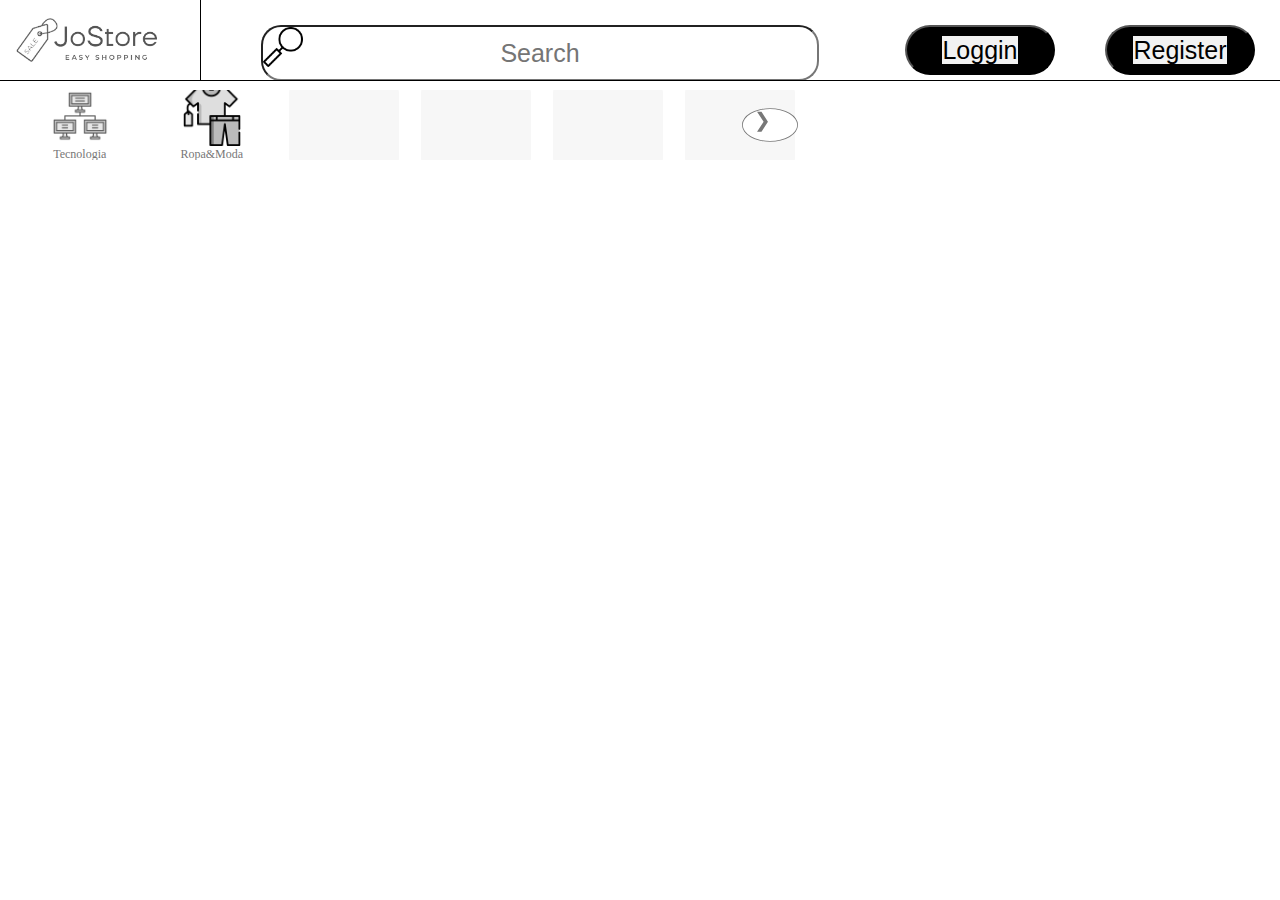
<file: index.html>
<!DOCTYPE html>
<html lang="en">
<head>
    <meta charset="UTF-8">
    <meta name="viewport" content="width=device-width, initial-scale=1.0">
   <link href="https://cdn.jsdelivr.net/npm/bootstrap@5.3.2/dist/css/bootstrap.min.css" rel="stylesheet" integrity="sha384-T3c6CoIi6uLrA9TneNEoa7RxnatzjcDSCmG1MXxSR1GAsXEV/Dwwykc2MPK8M2HN" crossorigin="anonymous">
   <link rel="stylesheet" href="style.css">
    <title>cards</title>
</head>
<body>
    <div class="nav-bar">
        <div class="nav-img__logo">
            <img src="images/logo.png" alt="JOSTORE">
        </div>
        <div class="nav-input">
            <input type="text" placeholder="Search">
        </div>
        <div class="nav-button">
            <button class="button-menu"><a class="nav-button__name">Loggin</a></button>
            <button class="button-menu"><a class="nav-button__name">Register</a></button>
        </div>
    </div>
    <div class="slider_container">
        <div class="slider_box">
            <a class="slider_item" href="#SectionTech">
                <img class="icon_img" src="images/icon_tech.png"/>
                <p class="icon_title">Tecnologia</p>
            </a>
            <a class="slider_item" href="#SectionModa">
                <img class="icon_img" src="images/icon_moda.png"/>
                <p class="icon_title">Ropa&Moda</p>
            </a>
            <a class="slider_item" href="#"></a>
            <a class="slider_item" href="#"></a>
            <a class="slider_item" href="#"></a>
            <a class="slider_item" href="#"></a>
            <a class="slider_item" href="#"></a>
            <a class="slider_item" href="#"></a>
            <a class="slider_item" href="#"></a>
            <a class="slider_item" href="#"></a>
        </div>
        <div class="left">&#10094;</div>
        <div class="right">&#10095;</div>
    </div>
    <!-- <div class="gallery">
        
        <div class="content">
            <img src="images/mobile-removebg-preview.png" alt="iphone 15">
            <h3>Iphone 15 pro max</h3>
            <p>Lorem Ipsum es simplemente el texto de relleno de las imprentas y archivos de texto.</p>
            <h6>$ 100.00</h6>
            <ul>
                <li><i class="fa fa-star checked"></i></li>
                <li><i class="fa fa-star checked"></i></li>
                <li><i class="fa fa-star checked"></i></li>
                <li><i class="fa fa-star checked"></i></li>
                <li><i class="fa fa-star "></i></li>
            </ul>
            <button class="buy-1">Buy Now</button>
        </div>

        <div class="content">
            <img src="images/camera-removebg-preview.png" alt="camera">
            <h3>camera</h3>
            <p>Lorem Ipsum es simplemente el texto de relleno de las imprentas y archivos de texto.</p>
            <h6>$ 125.00</h6>
            <ul>
                <li><i class="fa fa-star checked"></i></li>
                <li><i class="fa fa-star checked"></i></li>
                <li><i class="fa fa-star checked"></i></li>
                <li><i class="fa fa-star checked"></i></li>
                <li><i class="fa fa-star "></i></li>
            </ul>
            <button class="buy-2">Buy Now</button>
        </div>

        <div class="content">
            <img src="images/clothes-removebg-preview.png" alt="GUCCI ">
            <h3>Sweater</h3>
            <p>Lorem Ipsum es simplemente el texto de relleno de las imprentas y archivos de texto.</p>
            <h6>$ 490.00</h6>
            <ul>
                <li><i class="fa fa-star checked"></i></li>
                <li><i class="fa fa-star checked"></i></li>
                <li><i class="fa fa-star checked"></i></li>
                <li><i class="fa fa-star checked"></i></li>
                <li><i class="fa fa-star "></i></li>
            </ul>
            <button class="buy-3">Buy Now</button>
        </div>

        <div class="content">
            <img src="images/electronic-removebg-preview.png" alt="macbook">
            <h3>macbook pro </h3>
            <p>Lorem Ipsum es simplemente el texto de relleno de las imprentas y archivos de texto.</p>
            <h6>$ 980.00</h6>
            <ul>
                <li><i class="fa fa-star checked"></i></li>
                <li><i class="fa fa-star checked"></i></li>
                <li><i class="fa fa-star checked"></i></li>
                <li><i class="fa fa-star checked"></i></li>
                <li><i class="fa fa-star "></i></li>
            </ul>
            <button class="buy-4">Buy Now</button>
        </div>

        <div class="content">
            <img src="images/jewelry-removebg-preview.png" alt="jewelry">
            <h3>jewelry</h3>
            <p>Lorem Ipsum es simplemente el texto de relleno de las imprentas y archivos de texto.</p>
            <h6>$ 100.00</h6>
            <ul>
                <li><i class="fa fa-star checked"></i></li>
                <li><i class="fa fa-star checked"></i></li>
                <li><i class="fa fa-star checked"></i></li>
                <li><i class="fa fa-star checked"></i></li>
                <li><i class="fa fa-star "></i></li>
            </ul>
            <button class="buy-5">Buy Now</button>
        </div>

        <div class="content">
            <img src="images/sneakers-removebg-preview.png" alt="Nike">
            <h3>Nike</h3>
            <p>Lorem Ipsum es simplemente el texto de relleno de las imprentas y archivos de texto.</p>
            <h6>$ 180.00</h6>
            <ul>
                <li><i class="fa fa-star checked"></i></li>
                <li><i class="fa fa-star checked"></i></li>
                <li><i class="fa fa-star checked"></i></li>
                <li><i class="fa fa-star checked"></i></li>
                <li><i class="fa fa-star "></i></li>
            </ul>
            <button class="buy-6">Buy Now</button>
        </div>
    </div> -->
    <script src="https://cdn.jsdelivr.net/npm/bootstrap@5.3.2/dist/js/bootstrap.bundle.min.js" integrity="sha384-C6RzsynM9kWDrMNeT87bh95OGNyZPhcTNXj1NW7RuBCsyN/o0jlpcV8Qyq46cDfL" crossorigin="anonymous"></script>
    <script src="script.js"></script>
</body>
</html>
</file>
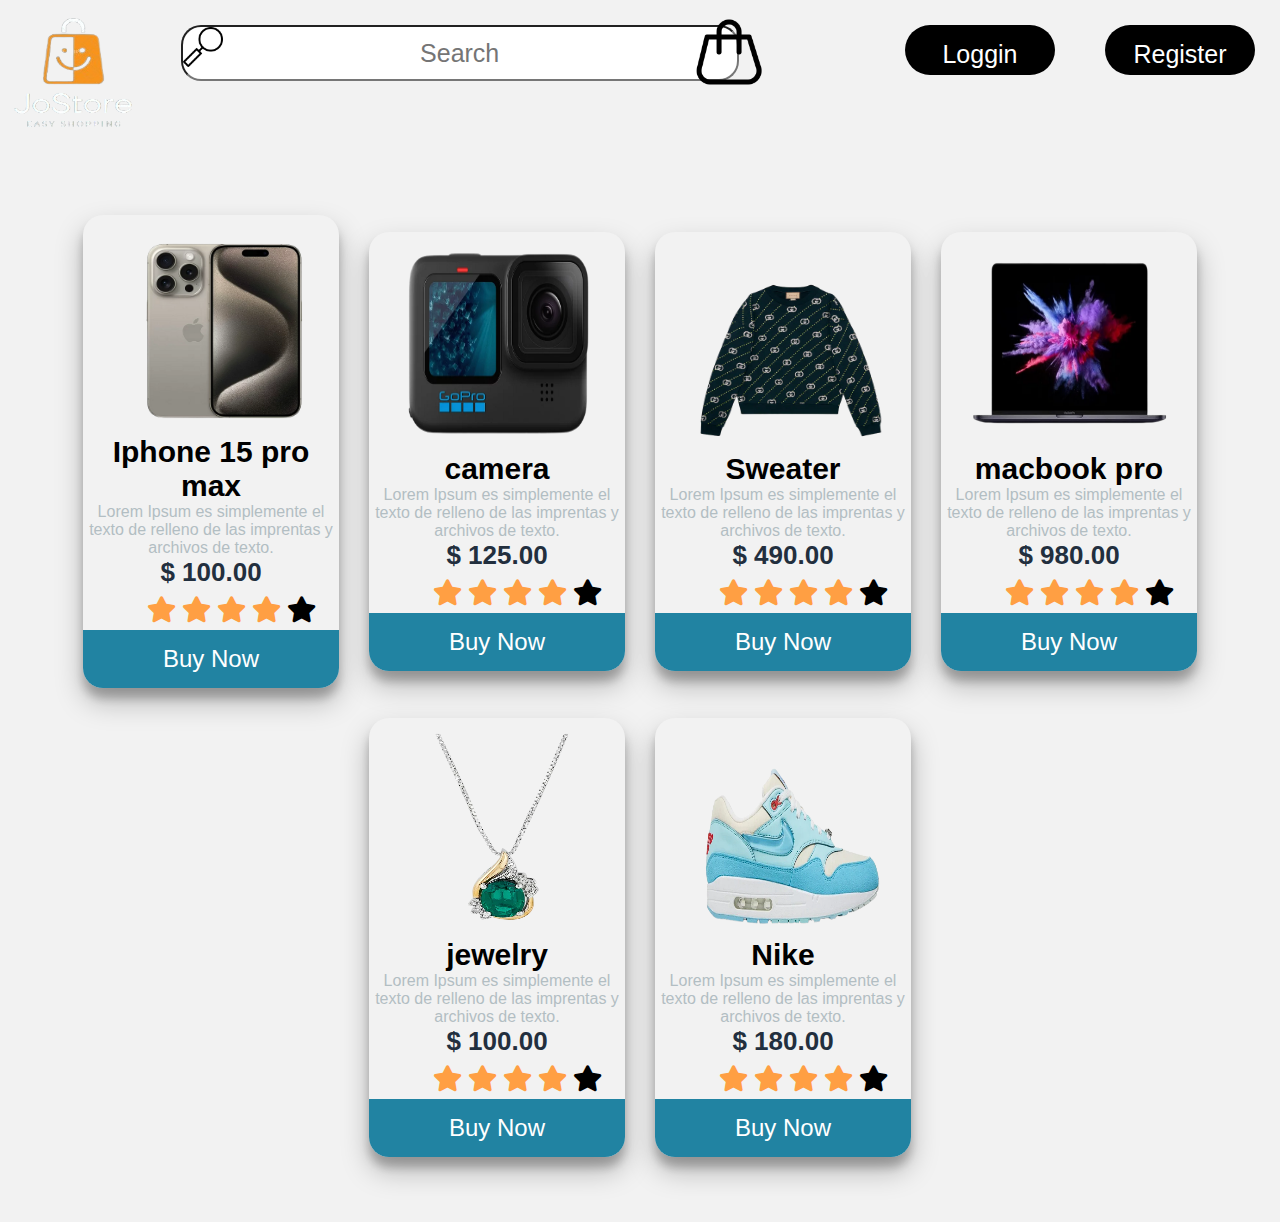
<file: landing/index.html>
<!DOCTYPE html>
<html lang="en">
<head>
    <meta charset="UTF-8">
    <meta name="viewport" content="width=device-width, initial-scale=1.0">
<link rel="stylesheet" href="https://cdnjs.cloudflare.com/ajax/libs/font-awesome/5.15.4/css/all.min.css" integrity="sha512-1ycn6IcaQQ40/MKBW2W4Rhis/DbILU74C1vSrLJxCq57o941Ym01SwNsOMqvEBFlcgUa6xLiPY/NS5R+E6ztJQ==" crossorigin="anonymous" referrerpolicy="no-referrer" />    
    <link rel="stylesheet" href="styles.css">
    <title>cards</title>
</head>
<body>
    <div class="nav-bar">
        <div class="nav-img__logo">
            <img src="images/logo.png" alt="JOSTORE">
        </div>
        <div class="nav-input">
            <input type="text" placeholder="Search">
        </div>
        <div class="buy">
            <img src="images/bug.png" alt="buy">
        </div>
        <div class="nav-button">
            <button class="button-menu"><a class="nav-button__name">Loggin</a></button>
            <button class="button-menu"><a class="nav-button__name">Register</a></button>
        </div>
    </div>

    <div class="gallery">
        
        <div class="content">
            <img src="images/mobile-removebg-preview.png" alt="iphone 15">
            <h3>Iphone 15 pro max</h3>
            <p>Lorem Ipsum es simplemente el texto de relleno de las imprentas y archivos de texto.</p>
            <h6>$ 100.00</h6>
            <ul>
                <li><i class="fa fa-star checked"></i></li>
                <li><i class="fa fa-star checked"></i></li>
                <li><i class="fa fa-star checked"></i></li>
                <li><i class="fa fa-star checked"></i></li>
                <li><i class="fa fa-star "></i></li>
            </ul>
            <button class="buy-1">Buy Now</button>
        </div>

        <div class="content">
            <img src="images/camera-removebg-preview.png" alt="camera">
            <h3>camera</h3>
            <p>Lorem Ipsum es simplemente el texto de relleno de las imprentas y archivos de texto.</p>
            <h6>$ 125.00</h6>
            <ul>
                <li><i class="fa fa-star checked"></i></li>
                <li><i class="fa fa-star checked"></i></li>
                <li><i class="fa fa-star checked"></i></li>
                <li><i class="fa fa-star checked"></i></li>
                <li><i class="fa fa-star "></i></li>
            </ul>
            <button class="buy-2">Buy Now</button>
        </div>

        <div class="content">
            <img src="images/clothes-removebg-preview.png" alt="GUCCI ">
            <h3>Sweater</h3>
            <p>Lorem Ipsum es simplemente el texto de relleno de las imprentas y archivos de texto.</p>
            <h6>$ 490.00</h6>
            <ul>
                <li><i class="fa fa-star checked"></i></li>
                <li><i class="fa fa-star checked"></i></li>
                <li><i class="fa fa-star checked"></i></li>
                <li><i class="fa fa-star checked"></i></li>
                <li><i class="fa fa-star "></i></li>
            </ul>
            <button class="buy-3">Buy Now</button>
        </div>

        <div class="content">
            <img src="images/electronic-removebg-preview.png" alt="macbook">
            <h3>macbook pro </h3>
            <p>Lorem Ipsum es simplemente el texto de relleno de las imprentas y archivos de texto.</p>
            <h6>$ 980.00</h6>
            <ul>
                <li><i class="fa fa-star checked"></i></li>
                <li><i class="fa fa-star checked"></i></li>
                <li><i class="fa fa-star checked"></i></li>
                <li><i class="fa fa-star checked"></i></li>
                <li><i class="fa fa-star "></i></li>
            </ul>
            <button class="buy-4">Buy Now</button>
        </div>

        <div class="content">
            <img src="images/jewelry-removebg-preview.png" alt="jewelry">
            <h3>jewelry</h3>
            <p>Lorem Ipsum es simplemente el texto de relleno de las imprentas y archivos de texto.</p>
            <h6>$ 100.00</h6>
            <ul>
                <li><i class="fa fa-star checked"></i></li>
                <li><i class="fa fa-star checked"></i></li>
                <li><i class="fa fa-star checked"></i></li>
                <li><i class="fa fa-star checked"></i></li>
                <li><i class="fa fa-star "></i></li>
            </ul>
            <button class="buy-5">Buy Now</button>
        </div>

        <div class="content">
            <img src="images/sneakers-removebg-preview.png" alt="Nike">
            <h3>Nike</h3>
            <p>Lorem Ipsum es simplemente el texto de relleno de las imprentas y archivos de texto.</p>
            <h6>$ 180.00</h6>
            <ul>
                <li><i class="fa fa-star checked"></i></li>
                <li><i class="fa fa-star checked"></i></li>
                <li><i class="fa fa-star checked"></i></li>
                <li><i class="fa fa-star checked"></i></li>
                <li><i class="fa fa-star "></i></li>
            </ul>
            <button class="buy-6">Buy Now</button>
        </div>
    </div>
    
</body>
</html>
</file>
<file: style.css>
*{
    margin: 0;
}
.nav-bar{
    display: flex;
    box-sizing: border-box;
    width: 100%;
    height: 80px;
    justify-content: space-between;
    outline: 1px solid black;
}
.nav-img__logo{
    width: 200px;
    height: 80px;
    outline: 1px solid black;
}
.nav-img__logo img{
    width: 100%;
    height: 100%;
    object-fit: cover;
    transform: scale(1.5);
    overflow: hidden;
}

.buy img{
    margin-top: 12px;
    height: 80px;
    width: 80px;
    margin-left: -100%;
    cursor: pointer;
}

.buy img:hover{
    transform: scale(1.1);
}

.nav-input input{
    width: 550px;
    height: 50px;
    border-radius: 20px;
    align-items: center;
    text-align: center;
    font-size: 25px;
    margin-top: 25px ;
    background-image: url(images/magnifying\ glass.png);
    background-repeat: no-repeat;
    background-size: 40px;
    cursor: pointer;
}
.nav-input input:hover{
    transform: scale(1.1);
}


.nav-button{
    display: flex;
    border-radius: 20px;
  
}
.button-menu{
    margin: 25px;
    background: black;
    width: 150px;
    height: 50px;
    border-radius: 25px;
}

.button-menu:hover{
    transform: scale(1.1);
}

.nav-button__name{ 
    font-size: 25px;
    background-color: #f2f2f2;
}
/* h3{
    text-align: center;
    font-size: 30px;
    margin: 0;
    padding-top: 10px;
}
a {
    text-decoration: none;
} 

.gallery{
    display: flex;
    flex-wrap: wrap;
    width: 100%;
    justify-content: center;
    align-items: center;
    margin: 50px 0;
}
.content{
    width: 20%;
    margin: 15px;
    box-sizing: border-box;
    float: left;
    text-align: center;
    border-radius: 20px;
    cursor: pointer;
    padding-top: 10px;
    box-shadow: 0 14px 28px rgba(0,0,0,0.25), 0 10px 10px rgba(0,0,0,0.22);
    transition: 0.4s;
    background: #f2f2f2
}
.content:hover{
    box-shadow: 0 3px 6px rgba(0,0,0,0.16), 0 3px 6px rgba(0,0,0,0.23);
     transform: translate(0px -8px);
}  

img{
    width:  200px;
    height: 200px;
    text-align: center;
    margin: 0 auto;
    display: block;
}

p{ 
    text-align: center;
    color: #b2bec3;
    padding-top: 0 8px;
}

 h6{
    font-size: 26px;
    text-align: center;
    color: #222f3e;
    margin: 0;
 }

 ul{
    list-style: none;
    display: flex;
    justify-content: center;
    align-items: center;
    padding-top:0 ;
 }
 li{
    padding-top: 5px;
 }

 .fa{
    font-size: 26px;
    transition: 0.4s;
    margin: 3px;
 }

 .checked{
    color: #ff9f43;
 }

 .fa:hover{
    transform: scale(1.3);
    transition: 0.6s;
 }

 button{
    text-align: center;
    font-size: 24px;
    color: #fff;
    width: 100%;
    padding: 15px ;
    border: 0;
    outline: none;
    cursor: pointer;
    margin-top: 5px;
    border-bottom-right-radius:20px ;
    border-bottom-left-radius:20px ;
 }
.buy-1{
   background: #2183a2;
}
.buy-2{
    background: #2183a2;
 }
.buy-3{
    background: #2183a2;
 }
.buy-4{
    background: #2183a2;
 }
.buy-5{
    background: #2183a2;
 }
.buy-6{
    background: #2183a2;
}
/* @media(max-width:1000px){
    .content{
        width: 45%;
    }
}
@media(max-width:750px){
    .content{
        width: 100%;
    }
} */
.slider_container {
    margin-top: 10px;
    display: flex;
    align-items: center;
    width: 62vw;
    height: 70px;
    position: absolute;
    overflow: hidden;
    margin-left: 1%;
    border-radius: 10px;
}
.slider_box {
    position: absolute;
    display: flex;
    left: -10px;
    transition: margin-left .5s ease;
}
.slider_item {
    padding: 10px;
    width: 90px;
    height: 65px;
    margin-left: 22px;
    transition: opacity .5s ease;
    cursor: pointer;
    text-decoration: none;
    transition: transform .1s ease;
}
.slider_item:hover {
    border-radius: 10px;
    background-color: #f1f1f1;
}
.icon_img {
    width: 100%;
    height: 70%;
    transform: scale(1.3);
    object-fit: contain;
    filter: grayscale(120%);
}
.icon_title {
    text-align: center;
    font-size: 12px;
    user-select: none;
    color: #777;
    margin-top: 5px;
}
.slider_item:hover .icon_title{
    color: #111;
}
.slider_box > a:not(:first-child):not(:nth-child(2)) {
    background-color: #f7f7f7;
    border-radius: 10px;
}
.left, .right {
    position: absolute;
    border-radius: 100%;
    width: 40px;
    height: 40px;
    font-size: 25px;
    padding: 0 14px;
    color: #777;
    cursor: pointer;
    user-select: none;
    z-index: 100;
    outline: 1px solid #777;
    background-color: #fff;
    transform: scale(.8);
}
.left {
    left: 2.5px;
}
.right {
    right: 2.5px;
}
</file>
<file: landing/styles.css>
*{
    margin: 0;
}
.nav-bar{
    display: flex;
    box-sizing: border-box;
    width: 100%;
    justify-content: space-between;
}
.nav-img__logo img{
    width: 150px;
    height: 150px;
}

.buy img{
    margin-top: 12px;
    height: 80px;
    width: 80px;
    margin-left: -100%;
    cursor: pointer;
}

.buy img:hover{
    transform: scale(1.1);
}

.nav-input input{
    width: 550px;
    height: 50px;
    border-radius: 20px;
    align-items: center;
    text-align: center;
    font-size: 25px;
    margin-top: 25px ;
    background-image: url(images/magnifying\ glass.png);
    background-repeat: no-repeat;
    background-size: 40px;
    cursor: pointer;
}
.nav-input input:hover{
    transform: scale(1.1);
}


.nav-button{
    display: flex;
    border-radius: 20px;
  
}
.button-menu{
    margin: 25px;
    background: black;
    width: 150px;
    height: 50px;
    border-radius: 25px;
}

.button-menu:hover{
    transform: scale(1.1);
}

.nav-button__name{ 
    font-size: 25px;
    
}

body{
    margin: 0;
    font-family: sans-serif;
    background-color: #f2f2f2;
}
/* titulos nombres abajo */
h3{
    text-align: center;
    font-size: 30px;
    margin: 0;
    padding-top: 10px;
}
a{
    text-decoration: none;
} 
/* gallery div principal */
.gallery{
    display: flex;
    flex-wrap: wrap;
    width: 100%;
    justify-content: center;
    align-items: center;
    margin: 50px 0;
}

/* content que vienen hacer los divs de cada tarjeta */
.content{
    width: 20%;
    margin: 15px;
    box-sizing: border-box;
    float: left;
    text-align: center;
    border-radius: 20px;
    cursor: pointer;
    padding-top: 10px;
    box-shadow: 0 14px 28px rgba(0,0,0,0.25), 0 10px 10px rgba(0,0,0,0.22); /* sombra de la caja*/
    transition: 0.4s;
    background: #f2f2f2
}
.content:hover{
    box-shadow: 0 3px 6px rgba(0,0,0,0.16), 0 3px 6px rgba(0,0,0,0.23); /* efecto de sombra con hover*/
    transform: translate(0px -8px);
} 
/*imagen*/
img{
    width:  200px;
    height: 200px;
    text-align: center;
    margin: 0 auto;
    display: block;
}
/*parrafo*/
p{ 
    text-align: center;
    color: #b2bec3;
    padding-top: 0 8px;
}
/*precio*/
 h6{
    font-size: 26px;
    text-align: center;
    color: #222f3e;
    margin: 0;
 }
 /*las listas estrellas*/
 ul{
    list-style: none;
    display: flex;
    justify-content: center;
    align-items: center;
    padding-top:0 ;
 }
 li{
    padding-top: 5px;
 }
 /*tamaño de las estrellas*/
 .fa{
    font-size: 26px;
    transition: 0.4s;
    margin: 3px;
 }
 /*color de las estrellas*/
 .checked{
    color: #ff9f43;
 }
/*transcicion en las estrellas efecto*/
 .fa:hover{
    transform: scale(1.3);
    transition: 0.6s;
 }

 button{
    text-align: center;
    font-size: 24px;
    color: #fff;
    width: 100%;
    padding: 15px ;
    border: 0;
    outline: none;
    cursor: pointer;
    margin-top: 5px;
    border-bottom-right-radius:20px ;
    border-bottom-left-radius:20px ;
 }
.buy-1{
   background: #2183a2;
}
.buy-2{
    background: #2183a2;
 }
.buy-3{
    background: #2183a2;
 }
.buy-4{
    background: #2183a2;
 }
.buy-5{
    background: #2183a2;
 }
.buy-6{
    background: #2183a2;
}

/*media responsive*/
@media(max-width:1000px){
    .content{
        width: 45%;
    }
}
@media(max-width:750px){
    .content{
        width: 100%;
    }
}
</file>
